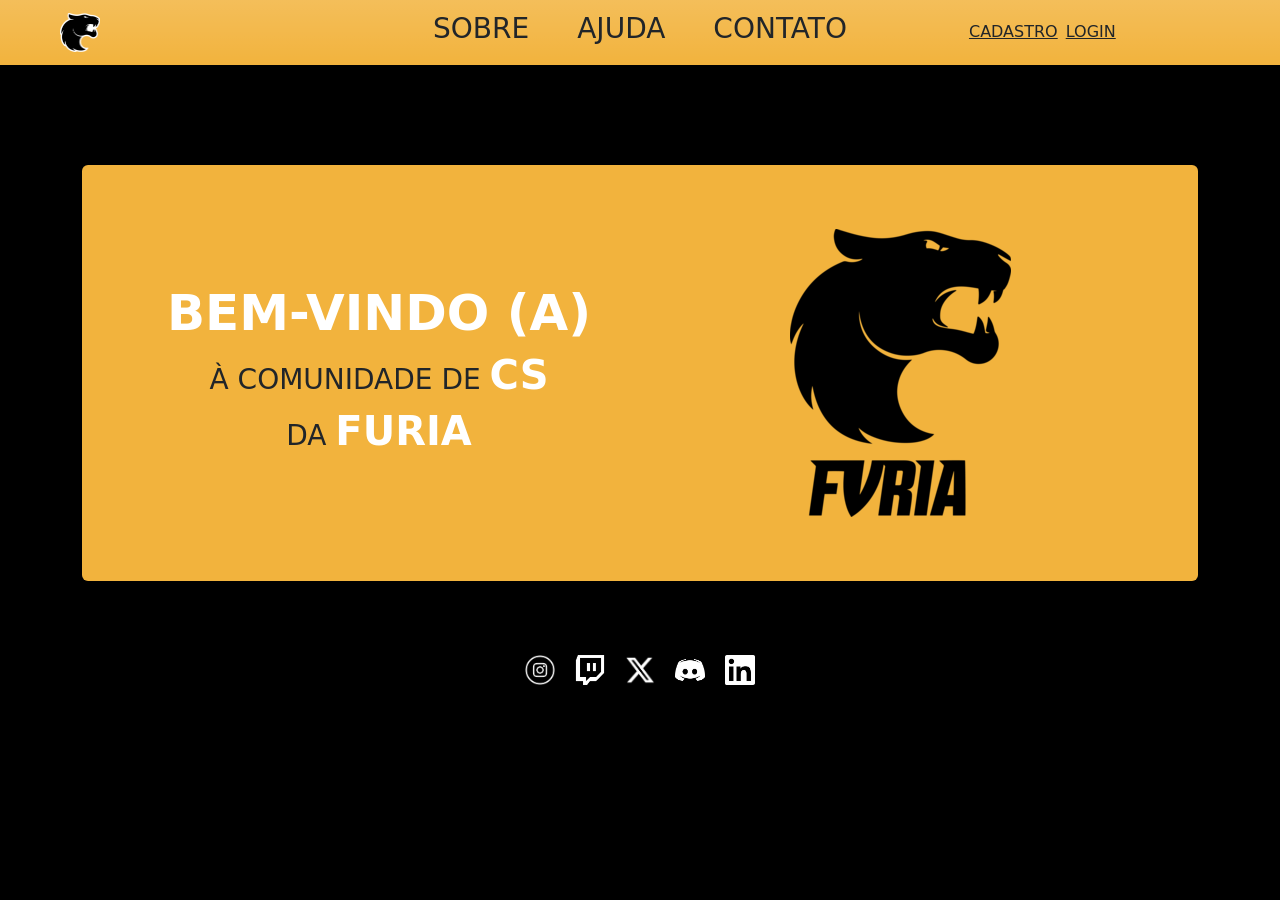
<file: index.html>
<!DOCTYPE html>
<html lang="pt-br">
<head>
    <meta charset="UTF-8">
    <meta name="viewport" content="width=device-width, initial-scale=1">
    <title>Comunidade CS FURIA</title>
    <link href="https://cdn.jsdelivr.net/npm/bootstrap@5.3.5/dist/css/bootstrap.min.css"
    rel="stylesheet" integrity="sha384-SgOJa3DmI69IUzQ2PVdRZhwQ+dy64/BUtbMJw1MZ8t5HZApcHrRKUc4W0kG879m7" crossorigin="anonymous">
    <link rel="stylesheet" href="../css/styles.css">
</head>

<body>
    <!--NAVBAR-->
    <nav class="navbar navbar-expand-md bg-gradient">
        <div class="logo container-fluid">
            <a href="#" class="navbar-brand">
                <img src="../src/imgs/Furia_Esports_logo.png" class="img-fluid ms-5" alt="furia-logo" id="furia-logo">
            </a>
        </div>

        <div class="text container-fluid">
            <div class="d-flex text-align-center">
                <h2 class="pe-5 fs-3">SOBRE</h2>
                <h2 class="pe-5 fs-3">AJUDA</h2>
                <h2 class="fs-3">CONTATO</h2>
            </div>
        </div>

        <div class="login container-fluid">
            <div class="d-flex align-items-center">
                <a href="../login-signup/login.html" class="ms-5 link-dark link-opacity-75-hover">CADASTRO</a>
                <a href="../login-signup/login.html" class="ms-2 link-dark link-opacity-75-hover">LOGIN</a>
            </div>
        </div>
    </nav>

    <!--BODY-SQUARE-->
    <main class="container my-5">
        <div class="square container-fluid p-5 rounded">
            <!-- <div class="row d-flex text-align-start">
                <h1><span class="span fw-bold">BEM-VINDO (A)</span></h1>
                <h3>À COMUNIDADE DE <span class="span fw-bold">CS</span></h3>
                <h3>DA <span class="span fw-bold">FURIA</span></h3>
            </div>
            
            <div>
                <img src="../src/imgs/furia-esports-logo-png_seeklogo-428783.png" alt="square-logo" id="square-logo" class="img-fluid d-block ms-auto">
            </div> -->

            <div class="row d-flex align-items-center justify-content-center text-center">
                <div class="col-md-6">
                    <h1 class="first-row"><span class="span fw-bold">BEM-VINDO (A)</span></h1> 
                    <h3>À COMUNIDADE DE <span class="span span-size fw-bold">CS</span></h3> 
                    <h3>DA <span class="span span-size fw-bold">FURIA</span></h3> 
                </div>
    
                <div class="col-md-6">
                    <img src="../src/imgs/furia-esports-logo-png_seeklogo-428783.png" alt="square-logo" id="square-logo" class="img-fluid mx-auto d-block">
                </div>
            </div>
        </div>
    </main>

    <!--FOOTER-->
    <footer class="footer container-fluid my-5">
        <div class="p-3 d-flex justify-content-center align-items-center">
            <a href="#">
                <img src="../src/imgs/Instagram_logo.png" alt="logo-instagram" id="social-logo">
            </a>
            <a href="#">
                <img src="../src/imgs/twitch_logo.png" alt="logo-twitch" id="social-logo">
            </a>
            <a href="#">
                <img src="../src/imgs/X_logo_2023_(white).png" alt="x-logo" id="social-logo">
            </a>
            <a href="#">
                <img src="../src/imgs/discord_logo.png" alt="discord-logo" id="social-logo">
            </a>
            <a href="#">
                <img src="../src/imgs/linkedin_logo.png" alt="linkedin_logo" id="social-logo">
            </a>
        </div>
    </footer>

</body>

</html>
</file>
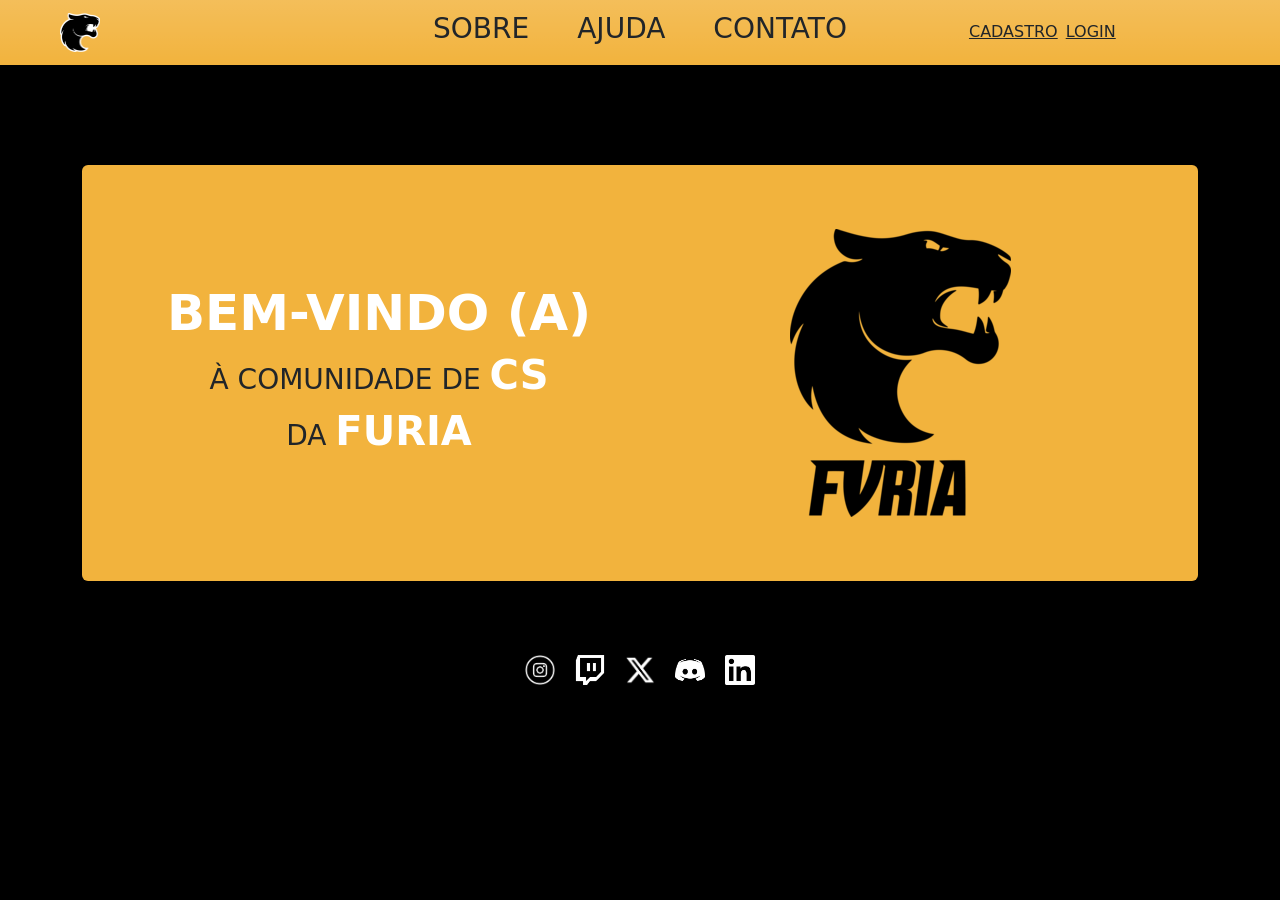
<file: landing-page/index.html>
<!DOCTYPE html>
<html lang="pt-br">
<head>
    <meta charset="UTF-8">
    <meta name="viewport" content="width=device-width, initial-scale=1">
    <title>Comunidade CS FURIA</title>
    <link href="https://cdn.jsdelivr.net/npm/bootstrap@5.3.5/dist/css/bootstrap.min.css"
    rel="stylesheet" integrity="sha384-SgOJa3DmI69IUzQ2PVdRZhwQ+dy64/BUtbMJw1MZ8t5HZApcHrRKUc4W0kG879m7" crossorigin="anonymous">
    <link rel="stylesheet" href="../css/styles.css">
</head>

<body>
    <!--NAVBAR-->
    <nav class="navbar navbar-expand-md bg-gradient">
        <div class="logo container-fluid">
            <a href="#" class="navbar-brand">
                <img src="../src/imgs/Furia_Esports_logo.png" class="img-fluid ms-5" alt="furia-logo" id="furia-logo">
            </a>
        </div>

        <div class="text container-fluid">
            <div class="d-flex text-align-center">
                <h2 class="pe-5 fs-3">SOBRE</h2>
                <h2 class="pe-5 fs-3">AJUDA</h2>
                <h2 class="fs-3">CONTATO</h2>
            </div>
        </div>

        <div class="login container-fluid">
            <div class="d-flex align-items-center">
                <a href="../login-signup/login.html" class="ms-5 link-dark link-opacity-75-hover">CADASTRO</a>
                <a href="../login-signup/login.html" class="ms-2 link-dark link-opacity-75-hover">LOGIN</a>
            </div>
        </div>
    </nav>

    <!--BODY-SQUARE-->
    <main class="container my-5">
        <div class="square container-fluid p-5 rounded">
            <!-- <div class="row d-flex text-align-start">
                <h1><span class="span fw-bold">BEM-VINDO (A)</span></h1>
                <h3>À COMUNIDADE DE <span class="span fw-bold">CS</span></h3>
                <h3>DA <span class="span fw-bold">FURIA</span></h3>
            </div>
            
            <div>
                <img src="../src/imgs/furia-esports-logo-png_seeklogo-428783.png" alt="square-logo" id="square-logo" class="img-fluid d-block ms-auto">
            </div> -->

            <div class="row d-flex align-items-center justify-content-center text-center">
                <div class="col-md-6">
                    <h1 class="first-row"><span class="span fw-bold">BEM-VINDO (A)</span></h1> 
                    <h3>À COMUNIDADE DE <span class="span span-size fw-bold">CS</span></h3> 
                    <h3>DA <span class="span span-size fw-bold">FURIA</span></h3> 
                </div>
    
                <div class="col-md-6">
                    <img src="../src/imgs/furia-esports-logo-png_seeklogo-428783.png" alt="square-logo" id="square-logo" class="img-fluid mx-auto d-block">
                </div>
            </div>
        </div>
    </main>

    <!--FOOTER-->
    <footer class="footer container-fluid my-5">
        <div class="p-3 d-flex justify-content-center align-items-center">
            <a href="#">
                <img src="../src/imgs/Instagram_logo.png" alt="logo-instagram" id="social-logo">
            </a>
            <a href="#">
                <img src="../src/imgs/twitch_logo.png" alt="logo-twitch" id="social-logo">
            </a>
            <a href="#">
                <img src="../src/imgs/X_logo_2023_(white).png" alt="x-logo" id="social-logo">
            </a>
            <a href="#">
                <img src="../src/imgs/discord_logo.png" alt="discord-logo" id="social-logo">
            </a>
            <a href="#">
                <img src="../src/imgs/linkedin_logo.png" alt="linkedin_logo" id="social-logo">
            </a>
        </div>
    </footer>

</body>

</html>
</file>
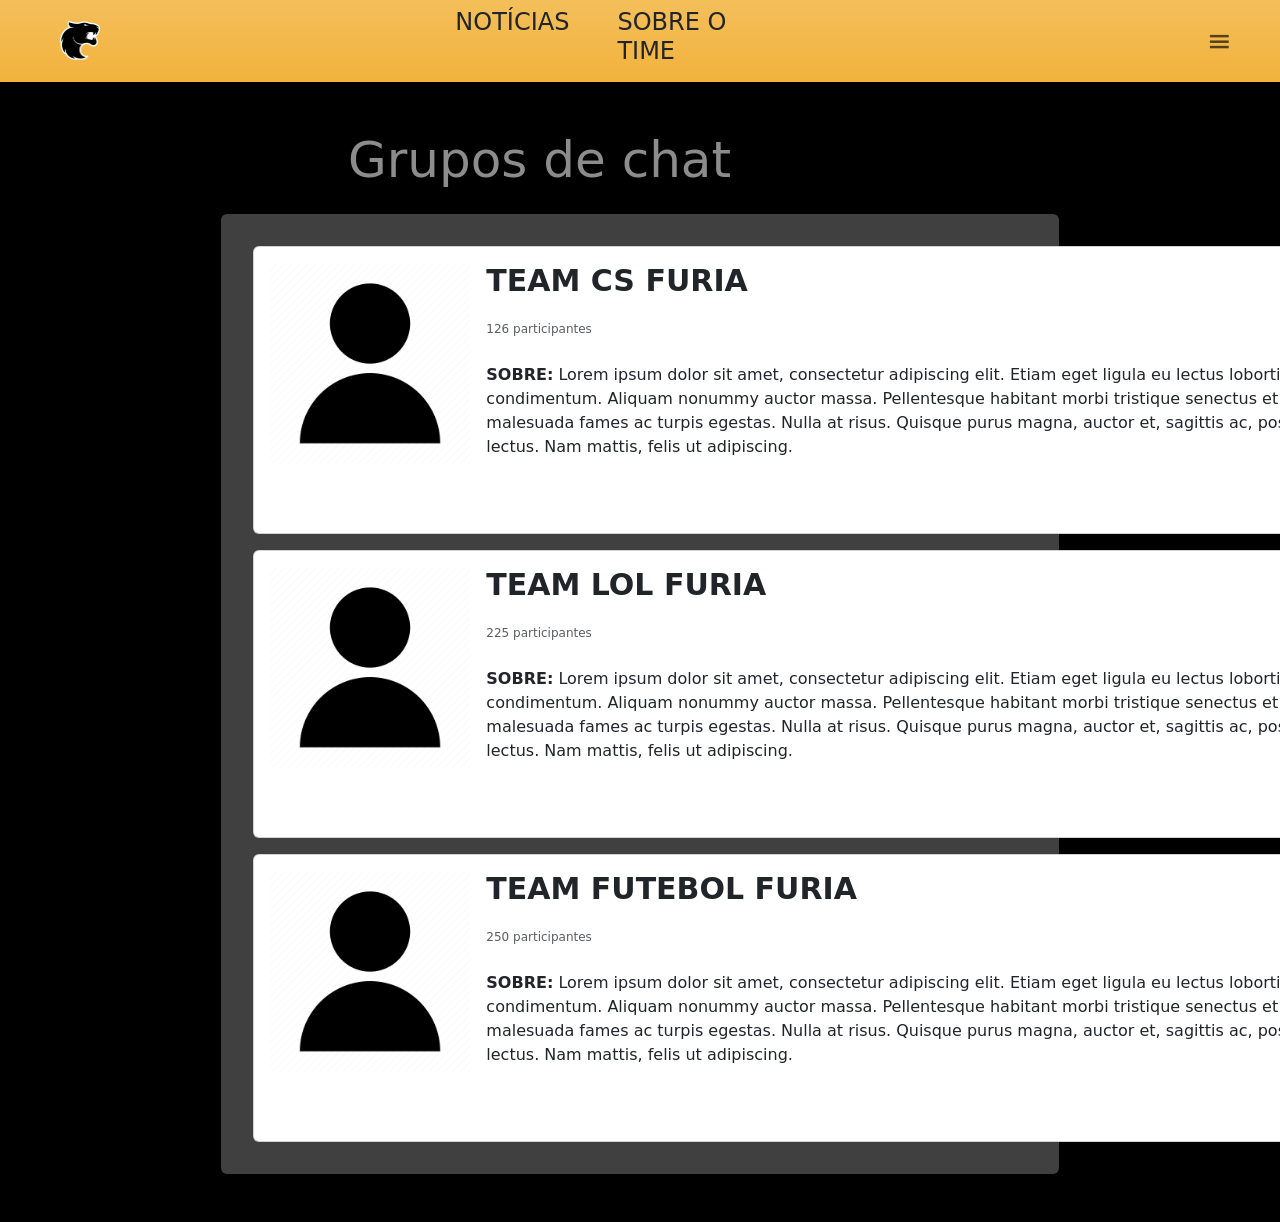
<file: chat-group/chat-group.html>
<!DOCTYPE html>
<html lang="pt-br">
<head>
    <meta charset="UTF-8">
    <meta name="viewport" content="width=device-width, initial-scale=1.0">
    <title>Grupos</title>
    <link href="https://cdn.jsdelivr.net/npm/bootstrap@5.3.5/dist/css/bootstrap.min.css"
    rel="stylesheet" integrity="sha384-SgOJa3DmI69IUzQ2PVdRZhwQ+dy64/BUtbMJw1MZ8t5HZApcHrRKUc4W0kG879m7" crossorigin="anonymous">
    <link rel="stylesheet" href="../css/chat-group.css">

    <script src="https://cdn.jsdelivr.net/npm/bootstrap@5.3.2/dist/js/bootstrap.bundle.min.js"></script>
</head>

<body>
    <!--NAVBAR-->
    <nav class="navbar navbar-expand-md bg-gradient">
        <div class="logo container-fluid">
            <a href="#" class="navbar-brand">
                <img src="../src/imgs/Furia_Esports_logo.png" class="img-fluid ms-5" alt="furia-logo" id="furia-logo">
            </a>
        </div>

        <div class="text container-fluid">
            <div class="d-flex text-align-center">
                <h2 class="pe-5 fs-4">NOTÍCIAS</h2>
                <h2 class="pe-5 fs-4">SOBRE O TIME</h2>
            </div>
        </div>

        <div class="drop container-fluid">
            <div class="collapse navbar-collapse" id="navbarScroll" style="--bs-scroll-height: 100px;">
                <ul class="navbar-nav navbar-nav-scroll navbar-nav-scroll">
                  <li class="nav-item dropdown">
                    <a class="symbol nav-link dropdown-toggle" href="#" role="button" data-bs-toggle="dropdown" aria-expanded="false">
                        ≡
                    </a>
                    <ul class="list dropdown-menu">
                      <li><a class="dropdown-item" href="../profile/profile.html">Meu Perfil</a></li>
                      <li><hr class="dropdown-divider"></li>
                      <li><a class="dropdown-item" href="../chat-group/chat-group.html">Chat</a></li>
                      <li><a class="dropdown-item" href="#">Fanarts</a></li>
                      <li><a class="dropdown-item" href="#">Fanfics</a></li>
                    </ul>
                  </li>
                </ul>
              </div>
        </div>
    </nav>

    <!--GROUPS-->
    <main class="my-5">
        <div class="ms-5">
            <h1 class="title-group">Grupos de chat</h1>
        </div>

        <div class="container-fluid my-4 d-flex justify-content-center align-items-center">
            <div class="row w-100 justify-content-center">
                <div class="col-12 col-md-10 col-lg-8 group-bg rounded">

                    <!--GROUP CARDS-->

                    <!--CARD 1-->
                    <div class="card col-12 col-md-8 col-lg-6 cotent-bg rounded" style="height: 18rem; width: 128vh;">
                        <div class="card-body position-relative d-flex flex-row">
                            <div class="d-flex align-items-start me-3">
                                <img src="../src/imgs/profile-icon.png" alt="profile-icon" id="profile-icon" style="width: 200px; height: 200px;">
                            </div>

                            <div class="d-flex flex-column justify-content-between w-100">
                                <div>
                                    <h5 class="card-title fw-bold">TEAM CS FURIA</h5>
                                    <h6 class="card-subtitle mb-3 text-muted">126 participantes</h6>
                                </div>
                                <div class="card-text mb-3">
                                    <p class="mb-0"><span class="fw-bold">SOBRE:</span> Lorem ipsum dolor sit amet, consectetur adipiscing elit.
                                        Etiam eget ligula eu lectus lobortis condimentum. Aliquam nonummy auctor massa. Pellentesque habitant morbi
                                        tristique senectus et netus et malesuada fames ac turpis egestas. Nulla at risus. Quisque purus magna, auctor et,
                                        sagittis ac, posuere eu, lectus. Nam mattis, felis ut adipiscing.
                                    </p>
                                </div>
                                <div class="text-end">
                                    <a href="../chat-page/chat.html" class="btn btn-sm btn-dark">Entrar</a>
                                </div>
                            </div>
                        </div>
                    </div>

                    <!--CARD 2-->
                    <div class="card col-12 col-md-8 col-lg-6 cotent-bg rounded mt-3" style="height: 18rem; width: 128vh;">
                        <div class="card-body position-relative d-flex flex-row">
                            <div class="d-flex align-items-start me-3">
                                <img src="../src/imgs/profile-icon.png" alt="profile-icon" id="profile-icon" style="width: 200px; height: 200px;">
                            </div>

                            <div class="d-flex flex-column justify-content-between w-100">
                                <div>
                                    <h5 class="card-title fw-bold">TEAM LOL FURIA</h5>
                                    <h6 class="card-subtitle mb-3 text-muted">225 participantes</h6>
                                </div>
                                <div class="card-text mb-3">
                                    <p class="mb-0"><span class="fw-bold">SOBRE:</span> Lorem ipsum dolor sit amet, consectetur adipiscing elit.
                                        Etiam eget ligula eu lectus lobortis condimentum. Aliquam nonummy auctor massa. Pellentesque habitant morbi
                                        tristique senectus et netus et malesuada fames ac turpis egestas. Nulla at risus. Quisque purus magna, auctor et,
                                        sagittis ac, posuere eu, lectus. Nam mattis, felis ut adipiscing.
                                    </p>
                                </div>
                                <div class="text-end">
                                    <a href="#" class="btn btn-sm btn-dark">Entrar</a>
                                </div>
                            </div>
                        </div>
                    </div>

                    <!--CARD 3-->
                    <div class="card col-12 col-md-8 col-lg-6 cotent-bg rounded mt-3" style="height: 18rem; width: 128vh;">
                        <div class="card-body position-relative d-flex flex-row">
                            <div class="d-flex align-items-start me-3">
                                <img src="../src/imgs/profile-icon.png" alt="profile-icon" id="profile-icon" style="width: 200px; height: 200px;">
                            </div>

                            <div class="d-flex flex-column justify-content-between w-100">
                                <div>
                                    <h5 class="card-title fw-bold">TEAM FUTEBOL FURIA</h5>
                                    <h6 class="card-subtitle mb-3 text-muted">250 participantes</h6>
                                </div>
                                <div class="card-text mb-3">
                                    <p class="mb-0"><span class="fw-bold">SOBRE:</span> Lorem ipsum dolor sit amet, consectetur adipiscing elit.
                                        Etiam eget ligula eu lectus lobortis condimentum. Aliquam nonummy auctor massa. Pellentesque habitant morbi
                                        tristique senectus et netus et malesuada fames ac turpis egestas. Nulla at risus. Quisque purus magna, auctor et,
                                        sagittis ac, posuere eu, lectus. Nam mattis, felis ut adipiscing.
                                    </p>
                                </div>
                                <div class="text-end">
                                    <a href="#" class="btn btn-sm btn-dark">Entrar</a>
                                </div>
                            </div>
                        </div>
                    </div>
                </div>
            </div>
        </div>
    </main>
</body>

</html>
</file>
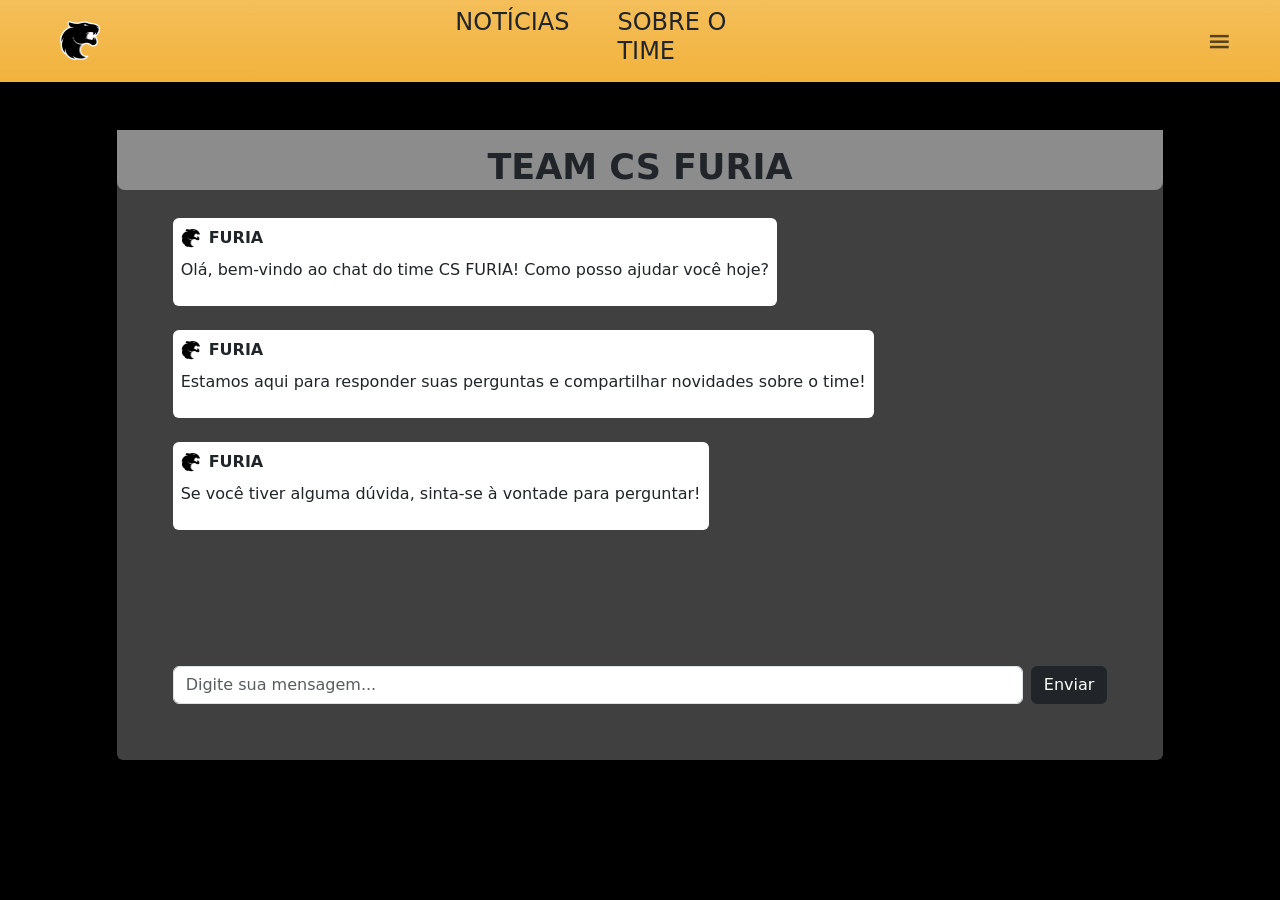
<file: chat-page/chat.html>
<!DOCTYPE html>
<html lang="pt-br">
<head>
    <meta charset="UTF-8">
    <meta name="viewport" content="width=device-width, initial-scale=1.0">
    <title>TEAM CS FURIA</title>
    <link href="https://cdn.jsdelivr.net/npm/bootstrap@5.3.5/dist/css/bootstrap.min.css"
    rel="stylesheet" integrity="sha384-SgOJa3DmI69IUzQ2PVdRZhwQ+dy64/BUtbMJw1MZ8t5HZApcHrRKUc4W0kG879m7" crossorigin="anonymous">
    <link rel="stylesheet" href="../css/chat.css">

    <script src="https://cdn.jsdelivr.net/npm/bootstrap@5.3.2/dist/js/bootstrap.bundle.min.js"></script>
</head>

<body>
    <!--NAVBAR-->
    <nav class="navbar navbar-expand-md bg-gradient">
        <div class="logo container-fluid">
            <a href="#" class="navbar-brand">
                <img src="../src/imgs/Furia_Esports_logo.png" class="img-fluid ms-5" alt="furia-logo" id="furia-logo">
            </a>
        </div>

        <div class="text container-fluid">
            <div class="d-flex text-align-center">
                <h2 class="pe-5 fs-4">NOTÍCIAS</h2>
                <h2 class="pe-5 fs-4">SOBRE O TIME</h2>
            </div>
        </div>

        <div class="drop container-fluid">
            <div class="collapse navbar-collapse" id="navbarScroll" style="--bs-scroll-height: 100px;">
                <ul class="navbar-nav navbar-nav-scroll navbar-nav-scroll">
                  <li class="nav-item dropdown">
                    <a class="symbol nav-link dropdown-toggle" href="#" role="button" data-bs-toggle="dropdown" aria-expanded="false">
                        ≡
                    </a>
                    <ul class="list dropdown-menu">
                      <li><a class="dropdown-item" href="../profile/profile.html">Meu Perfil</a></li>
                      <li><hr class="dropdown-divider"></li>
                      <li><a class="dropdown-item" href="../chat-group/chat-group.html">Chat</a></li>
                      <li><a class="dropdown-item" href="#">Fanarts</a></li>
                      <li><a class="dropdown-item" href="#">Fanfics</a></li>
                    </ul>
                  </li>
                </ul>
              </div>
        </div>
    </nav>

    <!--CHAT-BODY-->
    <main class="my-5">
        <div class="container-fluid my-4 d-flex justify-content-center align-items-start">
            <div class="row w-100 justify-content-center">
                <div class="col-12 col-md-11 col-lg-10 chat-bg rounded position-relative">
                    <div class="chat-header d-flex justify-content-center align-items-start p-3 w-100 position-absolute top-0 start-0">
                        <h2 class="chat-title text-center m-0 fw-bold">TEAM CS FURIA</h2>
                    </div>

                    <div class="chat-messages d-flex flex-column justify-content-start align-items-start p-4 pt-5">
                        <div class="message mb-3 bg-white p-2 my-2 rounded">
                            <div class="message-header d-flex align-items-center mb-2">
                                <img src="../src/imgs/Furia_Esports_logo.png" alt="user-avatar" class="avatar me-2">
                                <span class="username fw-bold">FURIA</span>
                            </div>
                            <p class="message-text">Olá, bem-vindo ao chat do time CS FURIA! Como posso ajudar você hoje?</p>
                        </div>
                        <div class="message mb-3 bg-white p-2 my-2 rounded">
                            <div class="message-header d-flex align-items-center mb-2">
                                <img src="../src/imgs/Furia_Esports_logo.png" alt="user-avatar" class="avatar me-2">
                                <span class="username fw-bold">FURIA</span>
                            </div>
                            <p class="message-text">Estamos aqui para responder suas perguntas e compartilhar novidades sobre o time!</p>
                        </div>
                        <div class="message mb-3 bg-white p-2 my-2 rounded">
                            <div class="message-header d-flex align-items-center mb-2">
                                <img src="../src/imgs/Furia_Esports_logo.png" alt="user-avatar" class="avatar me-2">
                                <span class="username fw-bold">FURIA</span>
                            </div>
                            <p class="message-text">Se você tiver alguma dúvida, sinta-se à vontade para perguntar!</p>
                        </div>
                    </div>

                    <div class="text-message justify-content-end align-items-end mt-5 p-4 pt-5">
                        <form class="d-flex justify-content-center align-items-center" id="message-form">
                            <input type="text-area" class="form-control me-2" placeholder="Digite sua mensagem..." id="message-input" required>
                            <button type="submit" class="btn btn-dark">Enviar</button>
                        </form>
                    </div>
                </div>
            </div>
        </div>
    </main>
</body>

</html>
</file>
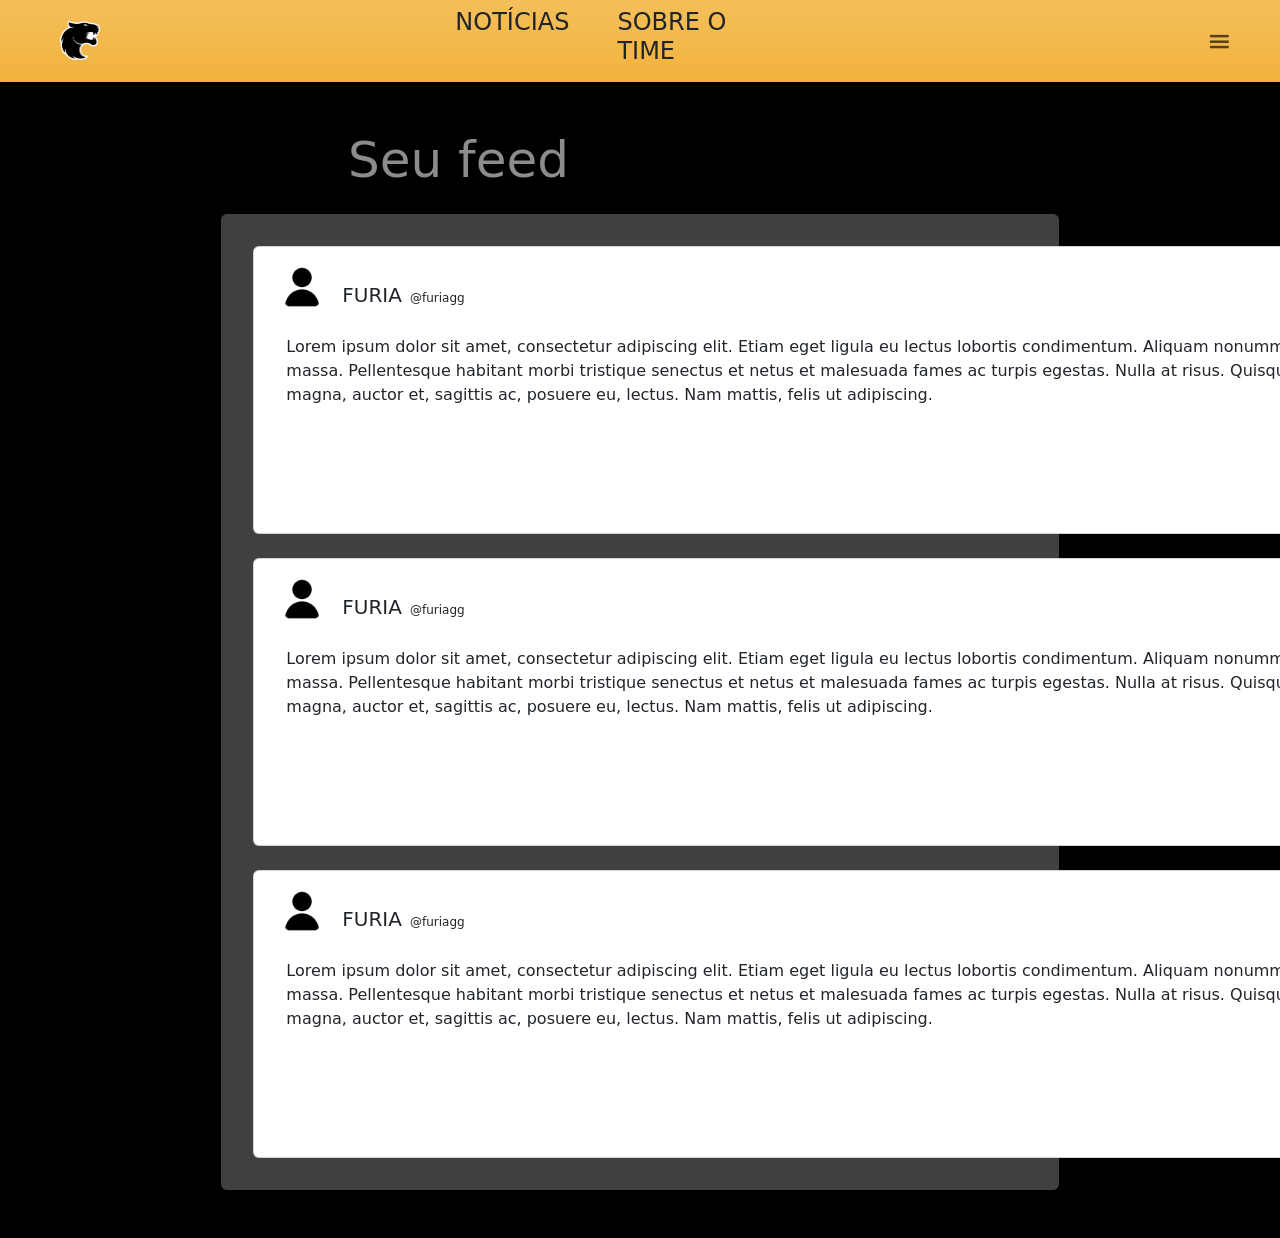
<file: feed/feed.html>
<!DOCTYPE html>
<html lang="pt-br">
<head>
    <meta charset="UTF-8">
    <meta name="viewport" content="width=device-width, initial-scale=1.0">
    <title>Feed</title>
    <link href="https://cdn.jsdelivr.net/npm/bootstrap@5.3.5/dist/css/bootstrap.min.css"
    rel="stylesheet" integrity="sha384-SgOJa3DmI69IUzQ2PVdRZhwQ+dy64/BUtbMJw1MZ8t5HZApcHrRKUc4W0kG879m7" crossorigin="anonymous">
    <link rel="stylesheet" href="../css/feed.css">

    <script src="https://cdn.jsdelivr.net/npm/bootstrap@5.3.2/dist/js/bootstrap.bundle.min.js"></script>
</head>

<body>
    <!--NAVBAR-->
    <nav class="navbar navbar-expand-md bg-gradient">
        <div class="logo container-fluid">
            <a href="#" class="navbar-brand">
                <img src="../src/imgs/Furia_Esports_logo.png" class="img-fluid ms-5" alt="furia-logo" id="furia-logo">
            </a>
        </div>

        <div class="text container-fluid">
            <div class="d-flex text-align-center">
                <h2 class="pe-5 fs-4">NOTÍCIAS</h2>
                <h2 class="pe-5 fs-4">SOBRE O TIME</h2>
            </div>
        </div>

        <div class="drop container-fluid">
            <!-- <button class="navbar-toggler" type="button" data-bs-toggle="collapse" data-bs-target="#navbarScroll" aria-controls="navbarScroll" aria-expanded="false" aria-label="Toggle navigation">
                <span class="navbar-toggler-icon"></span>
            </button> -->
            <div class="collapse navbar-collapse" id="navbarScroll" style="--bs-scroll-height: 100px;">
                <ul class="navbar-nav navbar-nav-scroll navbar-nav-scroll">
                  <li class="nav-item dropdown">
                    <a class="symbol nav-link dropdown-toggle" href="#" role="button" data-bs-toggle="dropdown" aria-expanded="false">
                        ≡
                    </a>
                    <ul class="list dropdown-menu">
                      <li><a class="dropdown-item" href="../profile/profile.html">Meu Perfil</a></li>
                      <li><hr class="dropdown-divider"></li>
                      <li><a class="dropdown-item" href="../chat-group/chat-group.html">Chat</a></li>
                      <li><a class="dropdown-item" href="#">Fanarts</a></li>
                      <li><a class="dropdown-item" href="#">Fanfics</a></li>
                    </ul>
                  </li>
                </ul>
              </div>
        </div>
    </nav>

    <!--FEED-->
    <main class="my-5">
        <div class="ms-5">
            <h1 class="title-feed">Seu feed</h1>
        </div>

        <div class="container-fluid my-4 d-flex justify-content-center align-items-center">
            <div class="row w-100 justify-content-center">
                <div class="col-12 col-md-10 col-lg-8 feed-bg rounded">

                    <!--CARDS-->

                    <!--CARD 1-->
                    <div class="card col-12 col-md-8 col-lg-6 cotent-bg rounded" style="height: 18rem; width: 128vh;">
                        <div class="card-body position-relative">
                            <div class="card-header-custom">
                                <img src="../src/imgs/profile-icon.png" alt="profile-icon" id="profile-icon" class="ms-2">
                                <h5 class="card-title mb-0 ms-2">FURIA</h5>
                                <h6 class="card-subtitle mb-0">@furiagg</h6>
                                <a href="#" class="btn btn-sm fs-6 btn-top-right">Ver mais...</a>
                            </div>
                            <div class="card-text">
                                <p class="my-4 mx-3">Lorem ipsum dolor sit amet, consectetur adipiscing elit.
                                    Etiam eget ligula eu lectus lobortis condimentum. Aliquam nonummy auctor massa.
                                    Pellentesque habitant morbi tristique senectus et netus et malesuada fames ac turpis egestas.
                                    Nulla at risus. Quisque purus magna, auctor et, sagittis ac, posuere eu, lectus. Nam mattis, felis ut adipiscing.
                                </p>
                            </div>
                        </div>
                    </div>

                    <!--CARD 2-->
                    <div class="card col-12 col-md-8 col-lg-6 cotent-bg rounded mt-4" style="height: 18rem; width: 128vh;">
                        <div class="card-body position-relative">
                            <div class="card-header-custom">
                                <img src="../src/imgs/profile-icon.png" alt="profile-icon" id="profile-icon" class="ms-2">
                                <h5 class="card-title mb-0 ms-2">FURIA</h5>
                                <h6 class="card-subtitle mb-0">@furiagg</h6>
                                <a href="#" class="btn btn-sm fs-6 btn-top-right">Ver mais...</a>
                            </div>
                            <div class="card-text">
                                <p class="my-4 mx-3">Lorem ipsum dolor sit amet, consectetur adipiscing elit.
                                    Etiam eget ligula eu lectus lobortis condimentum. Aliquam nonummy auctor massa.
                                    Pellentesque habitant morbi tristique senectus et netus et malesuada fames ac turpis egestas.
                                    Nulla at risus. Quisque purus magna, auctor et, sagittis ac, posuere eu, lectus. Nam mattis, felis ut adipiscing.
                                </p>
                            </div>
                        </div>
                    </div>

                    <!--CARD 3-->
                    <div class="card col-12 col-md-8 col-lg-6 cotent-bg rounded mt-4" style="height: 18rem; width: 128vh;">
                        <div class="card-body position-relative">
                            <div class="card-header-custom">
                                <img src="../src/imgs/profile-icon.png" alt="profile-icon" id="profile-icon" class="ms-2">
                                <h5 class="card-title mb-0 ms-2">FURIA</h5>
                                <h6 class="card-subtitle mb-0">@furiagg</h6>
                                <a href="#" class="btn btn-sm fs-6 btn-top-right">Ver mais...</a>
                            </div>
                            <div class="card-text">
                                <p class="my-4 mx-3">Lorem ipsum dolor sit amet, consectetur adipiscing elit.
                                    Etiam eget ligula eu lectus lobortis condimentum. Aliquam nonummy auctor massa.
                                    Pellentesque habitant morbi tristique senectus et netus et malesuada fames ac turpis egestas.
                                    Nulla at risus. Quisque purus magna, auctor et, sagittis ac, posuere eu, lectus. Nam mattis, felis ut adipiscing.
                                </p>
                            </div>
                        </div>
                    </div>
                </div>
            </div>
        </div>
    </main>
</body>

</html>
</file>
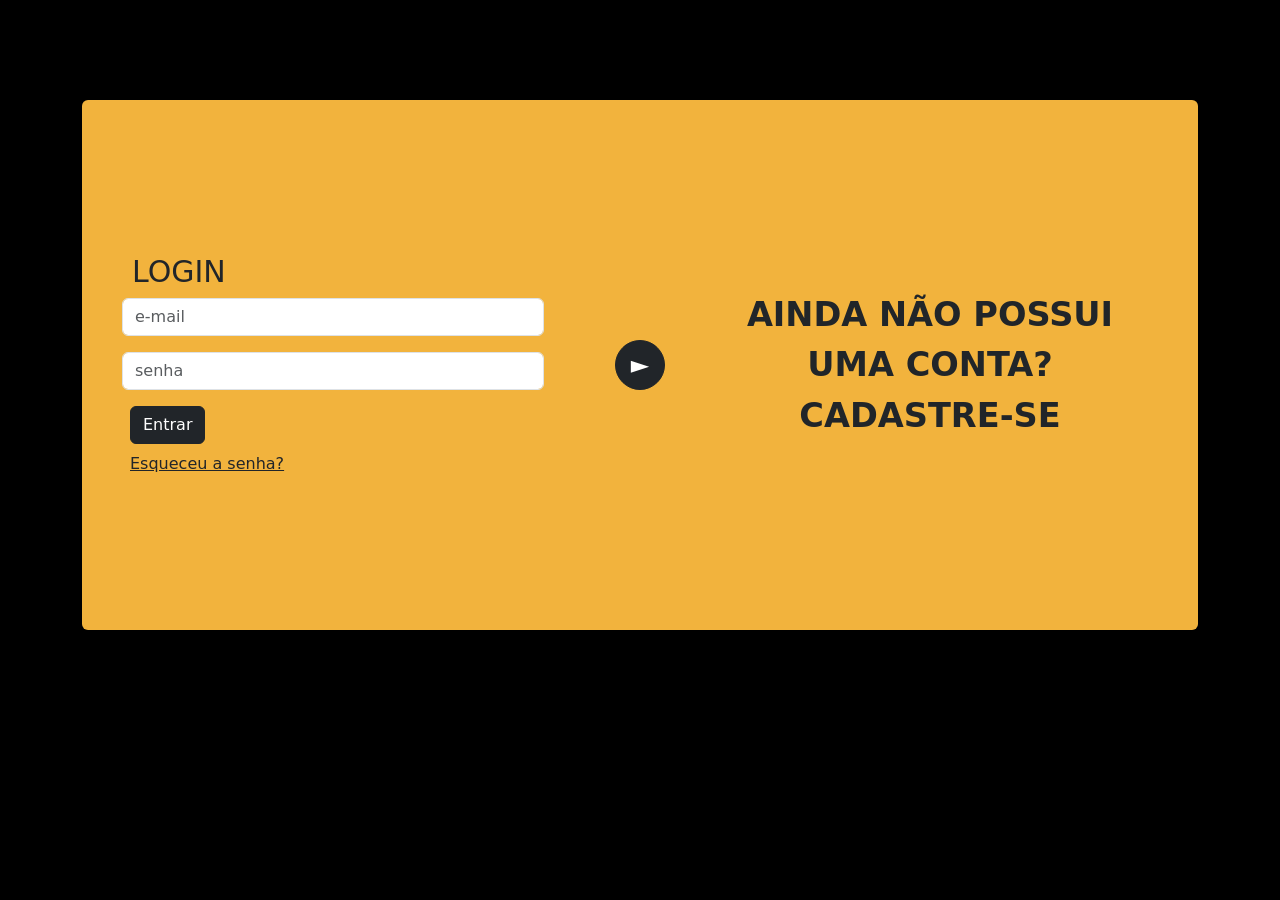
<file: login-signup/login.html>
<!DOCTYPE html>
<html lang="pt-br">
<head>
    <meta charset="UTF-8">
    <meta name="viewport" content="width=device-width, initial-scale=1.0">
    <title>Login | Cadastrar</title>
    <link href="https://cdn.jsdelivr.net/npm/bootstrap@5.3.5/dist/css/bootstrap.min.css"
    rel="stylesheet" integrity="sha384-SgOJa3DmI69IUzQ2PVdRZhwQ+dy64/BUtbMJw1MZ8t5HZApcHrRKUc4W0kG879m7" crossorigin="anonymous">
    <link rel="stylesheet" href="../css/login.css">
</head>

<body>
    
    <!--MAIN CONTAINER-->
    <main class="container my-5">
        <div class="square container-fluid rounded position-relative">
          <div class="row align-items-center">
      
            <div class="col-md-6">
              <div id="login-form">
                <h6 class="login-title">LOGIN</h6>
                <form class="col-md-10">
                  <div class="mb-3">
                    <input type="email" class="form-control" placeholder="e-mail">
                  </div>
                  <div class="mb-3">
                    <input type="password" class="form-control" placeholder="senha">
                  </div>
                  <a href="../feed/feed.html" class="btn btn-dark mb-2 ms-2">Entrar</a>
                </form>
                <a href="#" class="link-dark link-opacity-75-hover ms-2">Esqueceu a senha?</a>
              </div>

              <div id="right-info" class="d-none info-login-box">
                <span>JÁ POSSUI UMA CONTA? FAÇA LOGIN</span>
              </div>
            </div>
      
            <div class="col-md-6 text-end">
              <div id="left-info" class="info-signup-box">
                <span>AINDA NÃO POSSUI UMA CONTA? CADASTRE-SE</span>
              </div>
      
              <!-- FORM CADASTRO -->
              <div id="signup-form" class="d-none">
                <h6 class="sign-up-title">CADASTRO</h6>
                <form class="ms-5 me-0">
                  <div class="mb-3">
                    <input type="text" class="form-control" placeholder="nome de usuário">
                  </div>
                  <div class="mb-3">
                    <input type="email" class="form-control" placeholder="e-mail">
                  </div>
                  <div class="mb-3">
                    <input type="date" class="form-control" placeholder="data de nascimento">
                  </div>
                  <div class="mb-3">
                    <input type="password" class="form-control" placeholder="senha">
                  </div>
                  <div class="mb-3">
                    <input type="password" class="form-control" placeholder="confirmar senha">
                  </div>
                  <button type="submit" class="btn btn-dark mb-2 me-2">Cadastrar</button>
                </form>
              </div>
            </div>
      
            <button id="toggle-button" class="btn btn-dark rounded-circle position-absolute top-50 start-50 translate-middle">
              <span id="arrow-icon">►</span>
            </button>
      
          </div>
        </div>
    </main>
         
</body>

<script>
    const loginForm = document.getElementById("login-form");
    const signupForm = document.getElementById("signup-form");
    const leftInfo = document.getElementById("left-info");
    const rightInfo = document.getElementById("right-info");
    const toggleButton = document.getElementById("toggle-button");
    const arrowIcon = document.getElementById("arrow-icon");

    toggleButton.addEventListener("click", () => {
        const showingLogin = !loginForm.classList.contains("d-none");

        if (showingLogin) {
            // Mostra o cadastro e a mensagem da direita
            loginForm.classList.add("d-none");
            signupForm.classList.remove("d-none");

            leftInfo.classList.add("d-none");
            leftInfo.classList.remove("d-flex");

            rightInfo.classList.remove("d-none");
            rightInfo.classList.add("d-flex");

            arrowIcon.innerHTML = "◄";
        } else {
            // Mostra o login e a mensagem da esquerda
            signupForm.classList.add("d-none");
            loginForm.classList.remove("d-none");

            rightInfo.classList.add("d-none");
            rightInfo.classList.remove("d-flex");

            leftInfo.classList.remove("d-none");
            leftInfo.classList.add("d-flex");

            arrowIcon.innerHTML = "►";
        }

    });
</script>


</html>
</file>
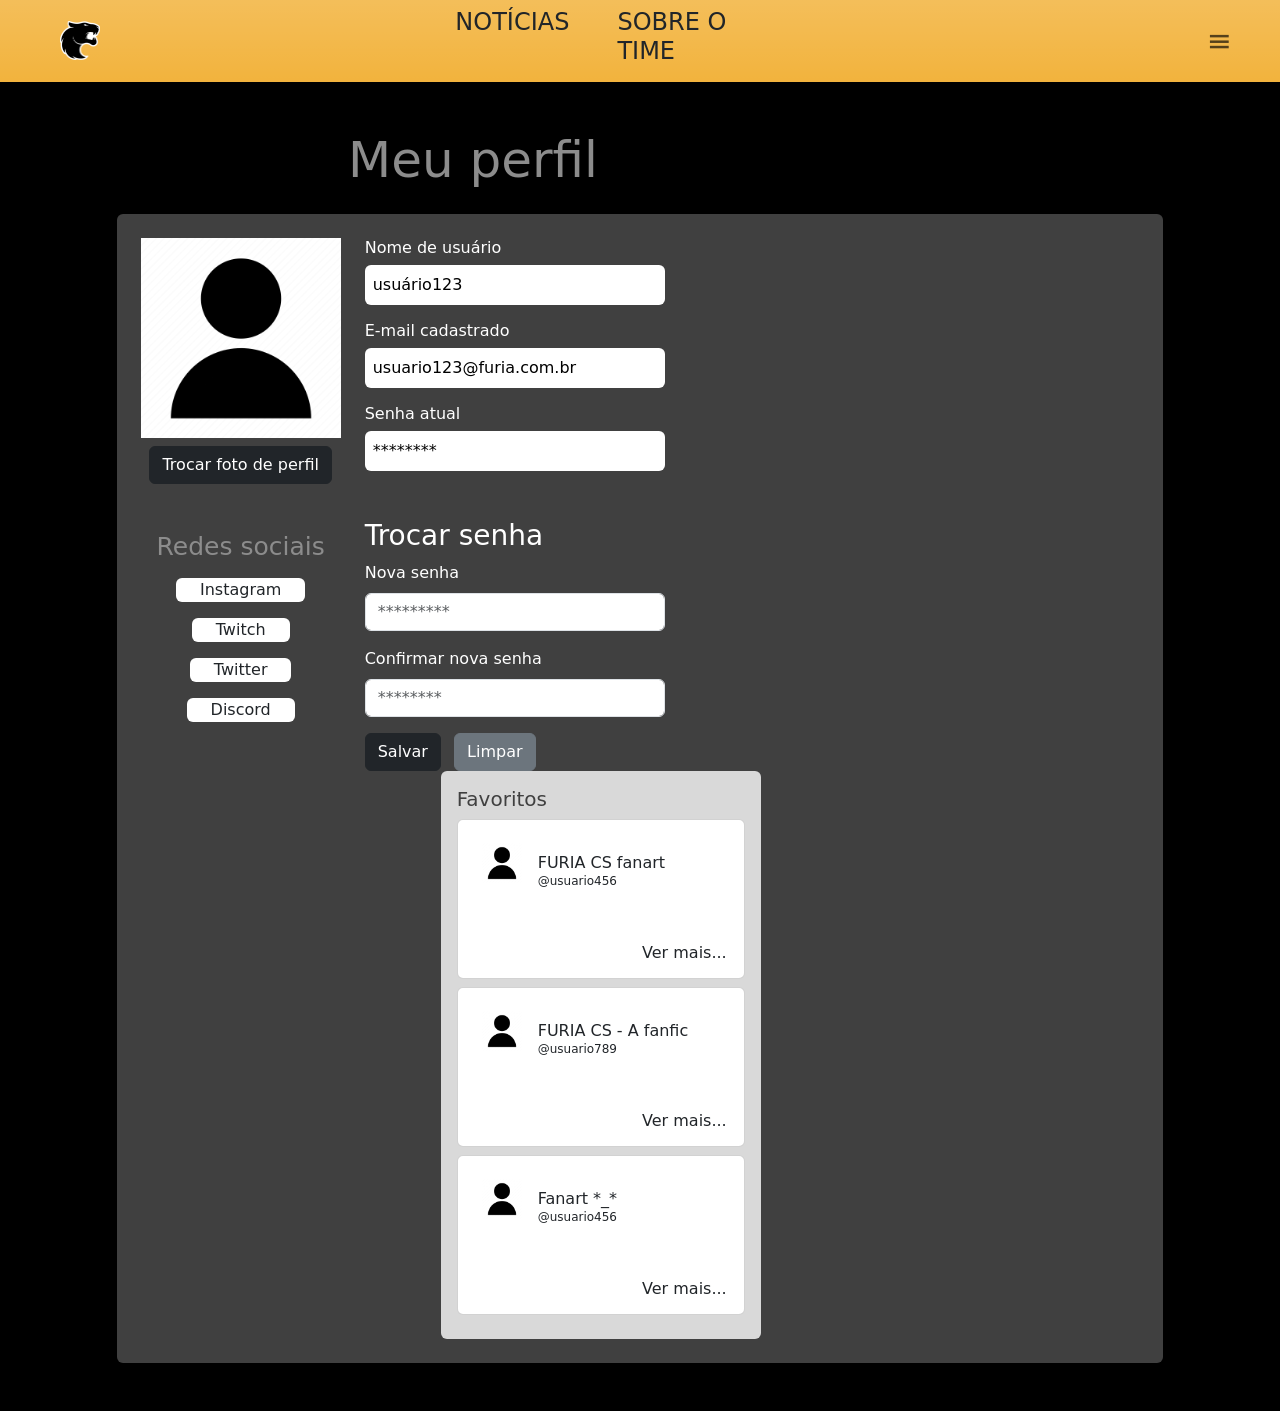
<file: profile/profile.html>
<!DOCTYPE html>
<html lang="pt-br">
<head>
    <meta charset="UTF-8">
    <meta name="viewport" content="width=device-width, initial-scale=1.0">
    <title>Meu Perfil</title>
    <link href="https://cdn.jsdelivr.net/npm/bootstrap@5.3.5/dist/css/bootstrap.min.css"
    rel="stylesheet" integrity="sha384-SgOJa3DmI69IUzQ2PVdRZhwQ+dy64/BUtbMJw1MZ8t5HZApcHrRKUc4W0kG879m7" crossorigin="anonymous">
    <link rel="stylesheet" href="../css/profile.css">

    <script src="https://cdn.jsdelivr.net/npm/bootstrap@5.3.2/dist/js/bootstrap.bundle.min.js"></script>
</head>

<body>
    <!--NAVBAR-->
    <nav class="navbar navbar-expand-md bg-gradient">
        <div class="logo container-fluid">
            <a href="#" class="navbar-brand">
                <img src="../src/imgs/Furia_Esports_logo.png" class="img-fluid ms-5" alt="furia-logo" id="furia-logo">
            </a>
        </div>

        <div class="text container-fluid">
            <div class="d-flex text-align-center">
                <h2 class="pe-5 fs-4">NOTÍCIAS</h2>
                <h2 class="pe-5 fs-4">SOBRE O TIME</h2>
            </div>
        </div>

        <div class="drop container-fluid">
            <div class="collapse navbar-collapse" id="navbarScroll" style="--bs-scroll-height: 100px;">
                <ul class="navbar-nav navbar-nav-scroll navbar-nav-scroll">
                  <li class="nav-item dropdown">
                    <a class="symbol nav-link dropdown-toggle" href="#" role="button" data-bs-toggle="dropdown" aria-expanded="false">
                        ≡
                    </a>
                    <ul class="list dropdown-menu">
                      <li><a class="dropdown-item" href="../profile/profile.html">Meu Perfil</a></li>
                      <li><hr class="dropdown-divider"></li>
                      <li><a class="dropdown-item" href="../chat-group/chat-group.html">Chat</a></li>
                      <li><a class="dropdown-item" href="#">Fanarts</a></li>
                      <li><a class="dropdown-item" href="#">Fanfics</a></li>
                    </ul>
                  </li>
                </ul>
              </div>
        </div>
    </nav>

    <!--PROFILE-->
    <main class="my-5">
        <div class="ms-5">
            <h1 class="title-profile">Meu perfil</h1>
        </div>

        <div class="container-fluid my-4 d-flex justify-content-center align-items-start">
            <div class="row w-100 justify-content-center">
              <div class="col-12 col-md-10 col-lg-10 profile-bg rounded p-4">
                <div class="d-flex flex-row flex-wrap">
                  
                  <div class="d-flex flex-column align-items-center me-4">
                    <img src="../src/imgs/profile-icon.png" alt="profile-picture" id="profile-picture"
                         class="img-fluid mb-2 bg-white" style="height: 200px; width: 200px;">
                    <button class="btn btn-dark">Trocar foto de perfil</button>
                    <h5 class="social-title mt-5">Redes sociais</h5>
                    <p class="bg-white px-4 px-1 my-2 rounded">Instagram</p>
                    <p class="bg-white px-4 px-1 my-2 rounded">Twitch</p>
                    <p class="bg-white px-4 px-1 my-2 rounded">Twitter</p>
                    <p class="bg-white px-4 px-1 my-2 rounded">Discord</p>
                  </div>
          
                  <div class="flex-grow-1 me-4" style="max-width: 300px;">
                    <div class="mb-3">
                      <h6 style="color: white;">Nome de usuário</h6>
                      <p class="bg-white rounded p-2" style="color: black;">usuário123</p>
                    </div>
          
                    <div class="mb-3">
                      <h6 style="color: white;">E-mail cadastrado</h6>
                      <p class="bg-white rounded p-2" style="color: black;">usuario123@furia.com.br</p>
                    </div>
          
                    <div class="mb-3">
                      <h6 style="color: white;">Senha atual</h6>
                      <p class="bg-white rounded p-2 mb-5" style="color: black;">********</p>
                    </div>
          
                    <form>
                      <h3 class="mt-4" style="color: white;">Trocar senha</h3>
          
                      <div class="mb-3">
                        <label for="new-password" class="form-label" style="color: white;">Nova senha</label>
                        <input type="password" class="form-control" id="new-password" placeholder="*********">
                      </div>
          
                      <div class="mb-3">
                        <label for="confirm-password" class="form-label" style="color: white;">Confirmar nova senha</label>
                        <input type="password" class="form-control" id="confirm-password" placeholder="********">
                      </div>
          
                      <button type="submit" class="btn btn-dark me-2">Salvar</button>
                      <button type="reset" class="btn btn-secondary">Limpar</button>
                    </form>
                  </div>
          
                  <div class="favorites-bg rounded p-3" style="min-width: 320px;">
                    <h5 class="title-favorite">Favoritos</h5>
                    <div class="card cotent-bg rounded mb-2" style="height: 10rem; width: 100%;">
                      <div class="card-body position-relative">
                        <div class="card-header-custom d-flex align-items-center">
                          <img src="../src/imgs/profile-icon.png" alt="profile-icon" id="profile-icon" class="ms-2" style="width: 40px; height: 40px;">
                          <div class="ms-2">
                            <h6 class="card-title mb-0">FURIA CS fanart</h6>
                            <p class="card-subtitle mt-0 mb-0">@usuario456</p>
                          </div>
                        </div>
                        <a href="#" class="btn btn-sm fs-6 position-absolute bottom-0 end-0 m-2">Ver mais...</a>
                      </div>
                    </div>

                    <div class="card cotent-bg rounded mb-2" style="height: 10rem; width: 100%;">
                        <div class="card-body position-relative">
                          <div class="card-header-custom d-flex align-items-center">
                            <img src="../src/imgs/profile-icon.png" alt="profile-icon" id="profile-icon" class="ms-2" style="width: 40px; height: 40px;">
                            <div class="ms-2">
                              <h6 class="card-title mb-0">FURIA CS - A fanfic</h6>
                              <p class="card-subtitle mt-0 mb-0">@usuario789</p>
                            </div>
                          </div>
                          <a href="#" class="btn btn-sm fs-6 position-absolute bottom-0 end-0 m-2">Ver mais...</a>
                        </div>
                    </div>

                  <div class="card cotent-bg rounded mb-2" style="height: 10rem; width: 100%;">
                    <div class="card-body position-relative">
                      <div class="card-header-custom d-flex align-items-center">
                        <img src="../src/imgs/profile-icon.png" alt="profile-icon" id="profile-icon" class="ms-2" style="width: 40px; height: 40px;">
                        <div class="ms-2">
                          <h6 class="card-title mb-0">Fanart *_*</h6>
                          <p class="card-subtitle mt-0 mb-0">@usuario456</p>
                        </div>
                      </div>
                      <a href="#" class="btn btn-sm fs-6 position-absolute bottom-0 end-0 m-2">Ver mais...</a>
                    </div>
                </div>
          
                </div>
              </div>
            </div>
        </div>
    </main>
</body>

</html>
</file>
<file: css/styles.css>
*{
    margin: 0;
    padding: 0;
}

body {
    background-color: black;
}

.navbar {
    background-color: #F2B33D;
}

.logo .container-fluid {
    max-height: 30px;
}

#furia-logo {
    max-width: 40px;
    max-width: 40px;
}

.navbar .text {
    margin-right: 50px;
    margin-left: 50px;
}

.square {
    background-color: #F2B33D;
    margin-top: 100px;
}

.first-row {
    font-size: 50px;
}

.span-size {
    font-size: 40px;
}

.span {
    color: #fff;
}

#square-logo {
    max-height: 600px;
}

.footer {
    max-height: 50px;
}

#social-logo {
    max-height: 50px;
    padding: 10px;
}
</file>
<file: css/chat-group.css>
*{
    margin: 0;
    padding: 0;
}

body {
    background-color: black;
}

.navbar {
    background-color: #F2B33D;
}

#furia-logo {
    max-width: 40px;
    max-width: 40px;
}

.navbar .text {
    margin-right: 50px;
    margin-left: 50px;
}

.dropdown-toggle::after {
    display: none !important;
}

.symbol {
    font-size: 30px;
    margin-left: 300px;
}

.list {
    background-color: #D9D9D9;
    margin-left: 300px;
}

.title-group {
    font-size: 50px;
    margin-left: 300px;
    color: #8C8C8C;
}

.group-bg {
    background-color: #404040;
    min-height: 500px;
    padding: 2rem;
}

.content-bg {
    background-color: #F2F2F2;
}

.card-header-custom {
    position: relative;
    display: flex;
    align-items: center;
    gap: 0.5rem;
}

.card-title {
    font-size: 30px;
}
.card-subtitle {
    font-size: 12px;
    margin-top: 23px;
}

.card .btn:hover {
    color: #000;
}
</file>
<file: css/chat.css>
*{
    margin: 0;
    padding: 0;
}

body {
    background-color: black;
}

.navbar {
    background-color: #F2B33D;
}

#furia-logo {
    max-width: 40px;
    max-width: 40px;
}

.navbar .text {
    margin-right: 50px;
    margin-left: 50px;
}

.dropdown-toggle::after {
    display: none !important;
}

.symbol {
    font-size: 30px;
    margin-left: 300px;
}

.list {
    background-color: #D9D9D9;
    margin-left: 300px;
}

.chat-bg {
    background-color: #404040;
    min-height: 600px;
    padding: 2rem;
    position: relative;
}

.chat-header {
    height: 60px;
    background-color: #8C8C8C;
    padding: 30px;
    border-radius: 0 0 0.5rem 0.5rem;
}

.chat-title {
    font-size: 35px;
}

.avatar {
    width: 20px;
    height: 20px;
    border-radius: 50%;
    margin-right: 10px;
}
</file>
<file: css/feed.css>
*{
    margin: 0;
    padding: 0;
}

body {
    background-color: black;
}

.navbar {
    background-color: #F2B33D;
}

#furia-logo {
    max-width: 40px;
    max-width: 40px;
}

.navbar .text {
    margin-right: 50px;
    margin-left: 50px;
}

.dropdown-toggle::after {
    display: none !important;
}

.symbol {
    font-size: 30px;
    margin-left: 300px;
}

.list {
    background-color: #D9D9D9;
    margin-left: 300px;
}

.title-feed {
    font-size: 50px;
    margin-left: 300px;
    color: #8C8C8C;
}

.feed-bg {
    background-color: #404040;
    min-height: 500px;
    padding: 2rem;
}

.content-bg {
    background-color: #F2F2F2;
}

#profile-icon {
    width: 48px;
    height: 48px;
    border-radius: 50%;
}

.card-header-custom {
    position: relative;
    display: flex;
    align-items: center;
    gap: 0.5rem;
}

.card-title {
    margin-top: 17px;
}
.card-subtitle {
    font-size: 12px;
    margin-top: 23px;
}

.btn-top-right {
    position: absolute;
    top: 0;
    right: 0;
}

.card .btn:hover {
    color: #40404094;
}
</file>
<file: css/login.css>
*{
    margin: 0;
    padding: 0;
}

body {
    background-color: black;
}

.square {
    background-color: #F2B33D;
    margin-top: 100px;
    padding: 40px;
    min-height: 500px;
    display: flex;
    justify-content: center;
    align-items: center;
    position: relative;
}

.login-title {
    font-size: 30px;
    margin-left: 10px;
}

.link-password {
    margin-left: 48px;
}

.sign-up-title {
    font-size: 30px;
    text-align: right;
    margin-right: 10px;
}

.form-section {
    transition: opacity 0.4s ease;
    width: 100%;
}

input.form-control {
    max-width: 100%;
}

#toggle-button {
    width: 50px;
    height: 50px;
    font-size: 1.5rem;
    display: flex;
    align-items: center;
    justify-content: center;
    position: absolute;
    top: 50%;
    left: 50%;
    transform: translate(-50%, -50%);
}

.d-none {
    display: none !important;
}

#signup-form > div {
    max-width: 300px;
    width: 100%;
    margin-bottom: 20px;
}

#login-form > div {
    max-width: 300px;
    width: 100%;
    margin-bottom: 20px;
}

.info-login-box {
    height: 100%;
    min-height: 300px;
    margin-top: 150px;
    margin-right: 50px;
    text-align: center;
    font-weight: bold;
    font-size: 2.1rem;
}

.info-signup-box {
    height: 100%;
    min-height: 300px;
    margin-top: 150px;
    margin-left: 50px;
    text-align: center;
    font-weight: bold;
    font-size: 2.1rem;
}
</file>
<file: css/profile.css>
*{
    margin: 0;
    padding: 0;
}

body {
    background-color: black;
}

.navbar {
    background-color: #F2B33D;
}

#furia-logo {
    max-width: 40px;
    max-width: 40px;
}

.navbar .text {
    margin-right: 50px;
    margin-left: 50px;
}

.dropdown-toggle::after {
    display: none !important;
}

.symbol {
    font-size: 30px;
    margin-left: 300px;
}

.list {
    background-color: #D9D9D9;
    margin-left: 300px;
}

.title-profile {
    font-size: 50px;
    margin-left: 300px;
    color: #8C8C8C;
}

.profile-bg {
    background-color: #404040;
    min-height: 600px;
    padding: 2rem;
}

.social-title {
    color: #8C8C8C;
    font-size: 25px;
}

.favorites-bg {
    background-color: #D9D9D9;
    margin-left: 300px;
}

#profile-icon {
    height: 30px;
    width: 30px;
}

.card-header-custom {
    position: relative;
    display: flex;
    align-items: center;
    gap: 0.5rem;
}

.card-title {
    margin-top: 17px;
}
.card-subtitle {
    font-size: 12px;
    margin-top: 23px;
}

.card .btn:hover {
    color: #40404094;
}

.title-favorite {
    color: #404040;
}
</file>
